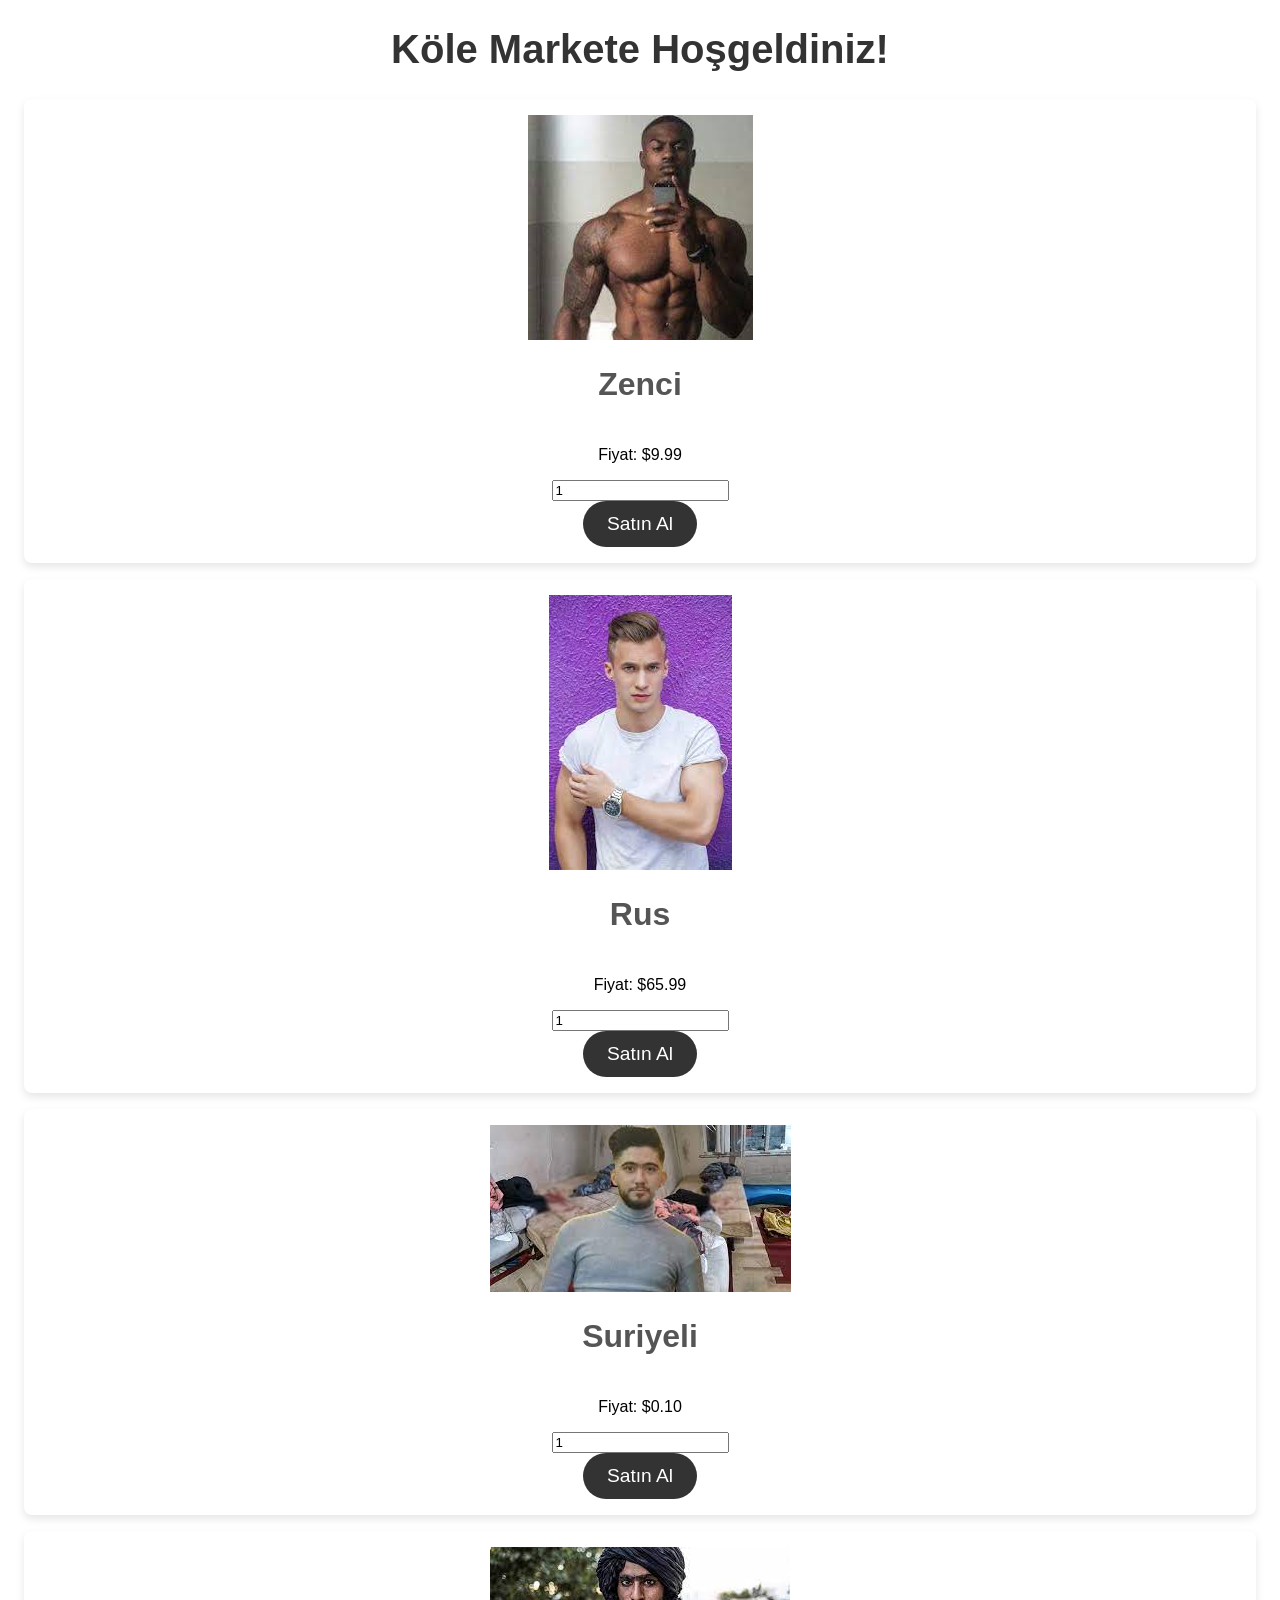
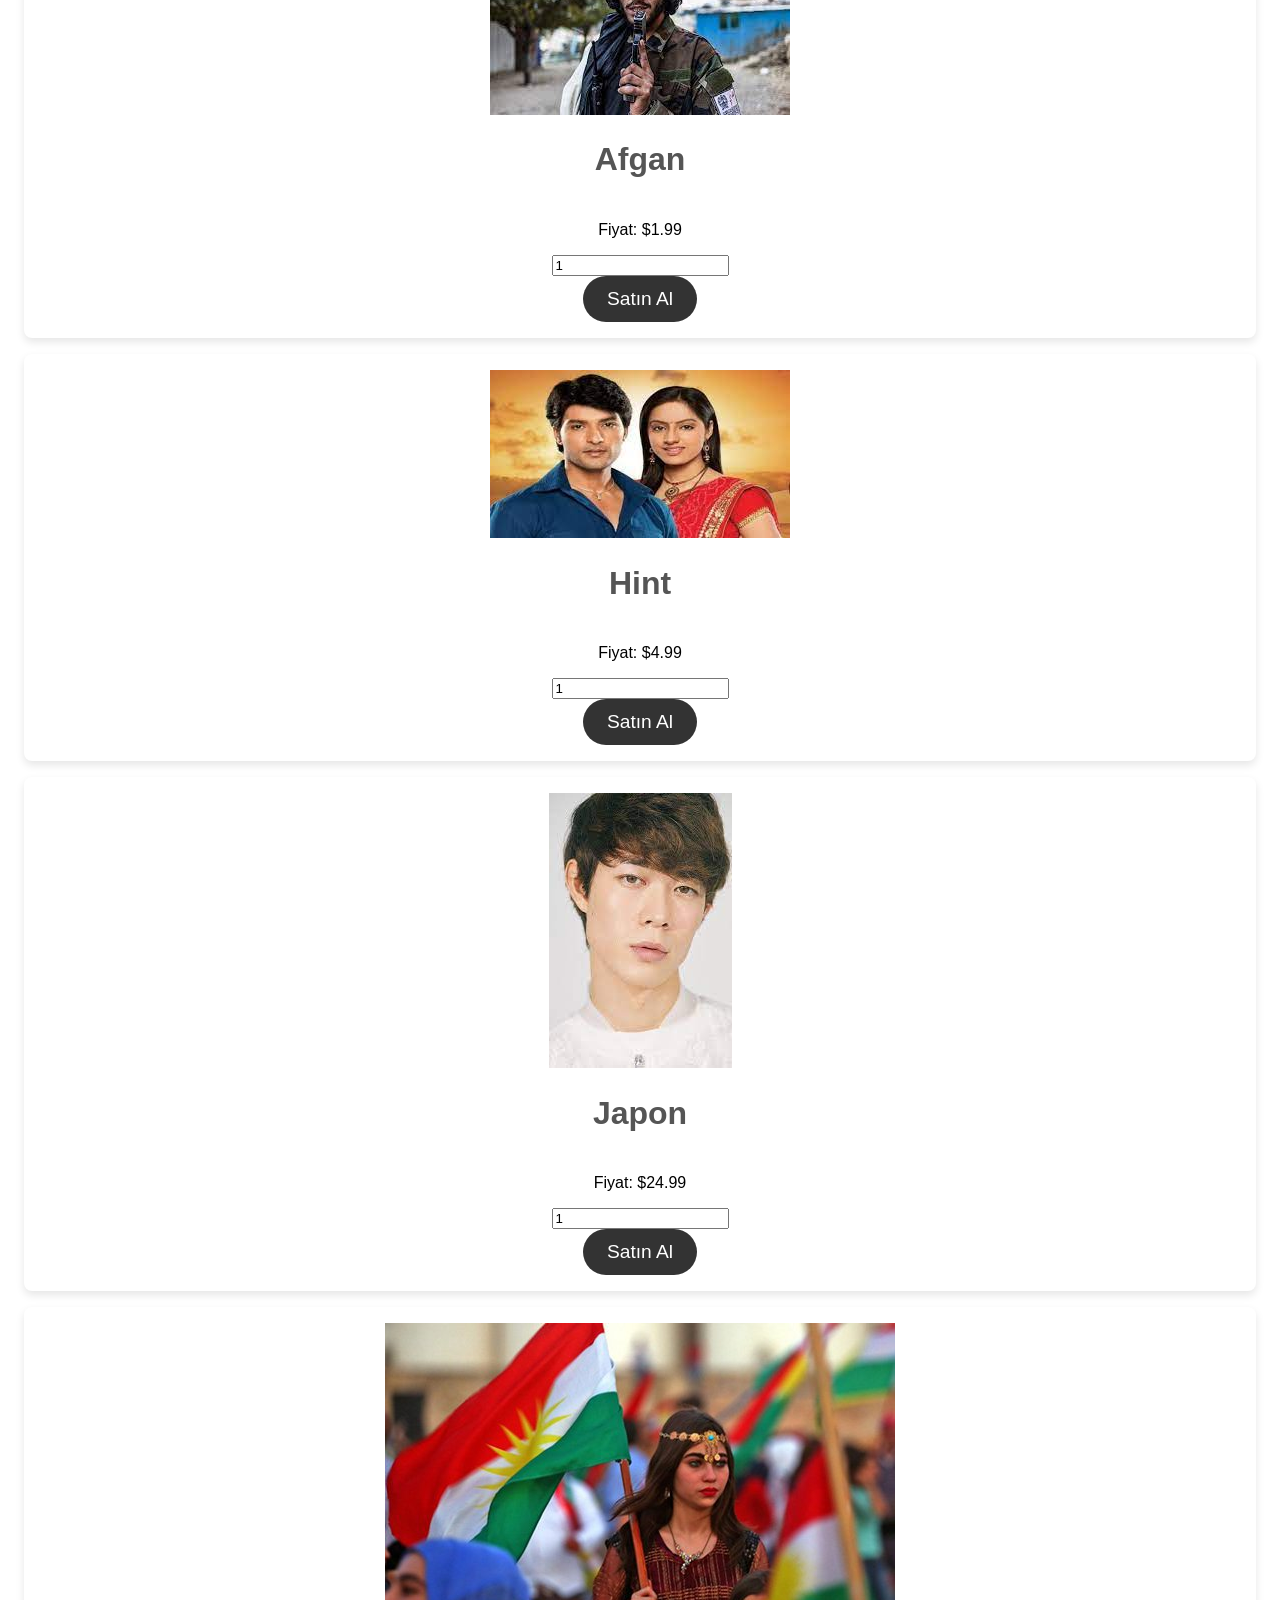
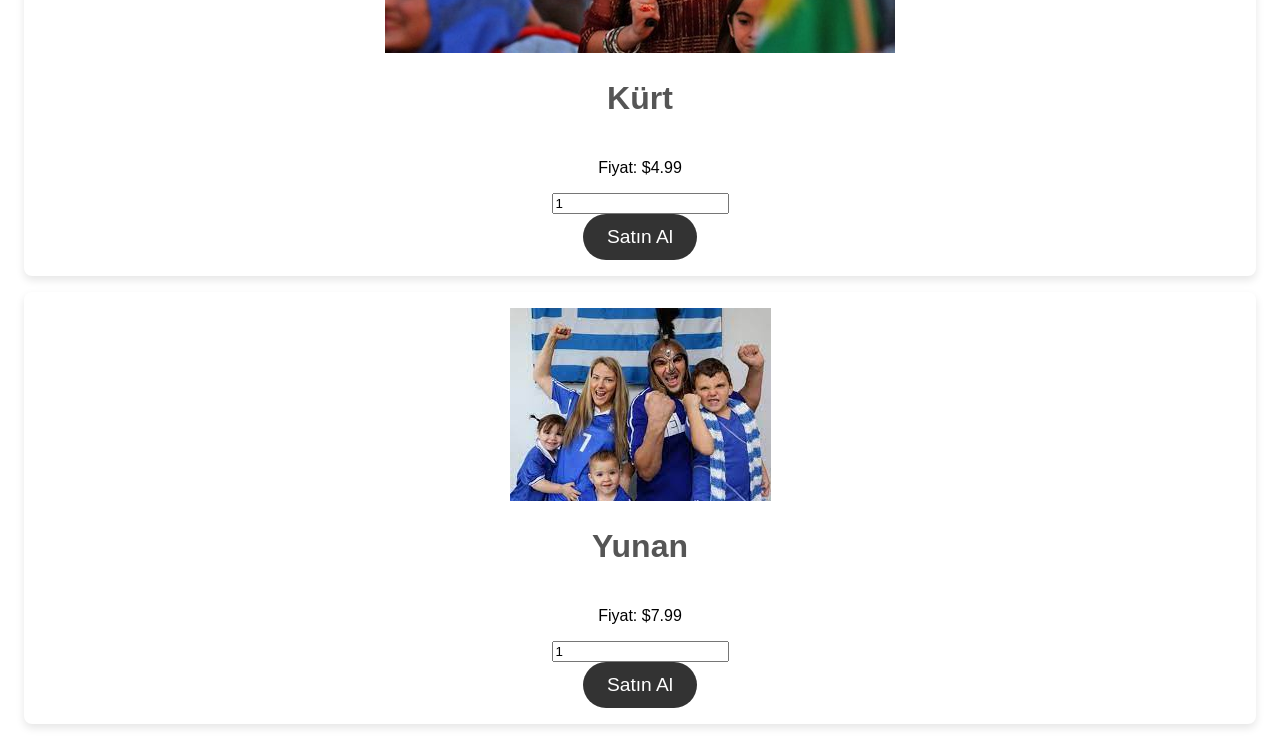
<file: index.html>
<!DOCTYPE html>
<html>
<head>
	<title>Köle Market</title>
    <link rel="stylesheet" href="style.css">
</head>
<body>
	<h1>Köle Markete Hoşgeldiniz!</h1>
	<div class="product">
		<img src="product1.jpg" alt="Zenci">
		<h2>Zenci</h2>
		<p>Fiyat: $9.99</p>
		<input type="number" name="quantity" value="1" min="1">
        <button onclick="location.href='checkout.html'">Satın Al</button>
	</div>
	<div class="product">
		<img src="product2.jpg" alt="Rus">
		<h2>Rus</h2>
		<p>Fiyat: $65.99</p>
		<input type="number" name="quantity" value="1" min="1">
        <button onclick="location.href='checkout.html'">Satın Al</button>
	</div>
	<div class="product">
		<img src="product3.jpg" alt="Suriyeli">
		<h2>Suriyeli</h2>
		<p>Fiyat: $0.10</p>
		<input type="number" name="quantity" value="1" min="1">
        <button onclick="location.href='checkout.html'">Satın Al</button>
	</div>
	<div class="product">
		<img src="product4.jpg" alt="Afgan">
		<h2>Afgan</h2>
		<p>Fiyat: $1.99</p>
		<input type="number" name="quantity" value="1" min="1">
        <button onclick="location.href='checkout.html'">Satın Al</button>
	</div>
	<div class="product">
		<img src="product5.jpg" alt="Hint">
		<h2>Hint</h2>
		<p>Fiyat: $4.99</p>
		<input type="number" name="quantity" value="1" min="1">
        <button onclick="location.href='checkout.html'">Satın Al</button>
	</div>
	<div class="product">
		<img src="product6.jpg" alt="Japon">
		<h2>Japon</h2>
		<p>Fiyat: $24.99</p>
		<input type="number" name="quantity" value="1" min="1">
        <button onclick="location.href='checkout.html'">Satın Al</button>
	</div>
	<div class="product">
		<img src="product7.jpg" alt="Kürt">
		<h2>Kürt</h2>
		<p>Fiyat: $4.99</p>
		<input type="number" name="quantity" value="1" min="1">
        <button onclick="location.href='checkout.html'">Satın Al</button>
	</div>
	<div class="product">
		<img src="product8.jpg" alt="Yunan">
		<h2>Yunan</h2>
		<p>Fiyat: $7.99</p>
		<input type="number" name="quantity" value="1" min="1">
        <button onclick="location.href='checkout.html'">Satın Al</button>
	</div>
</body>
</html>
</file>
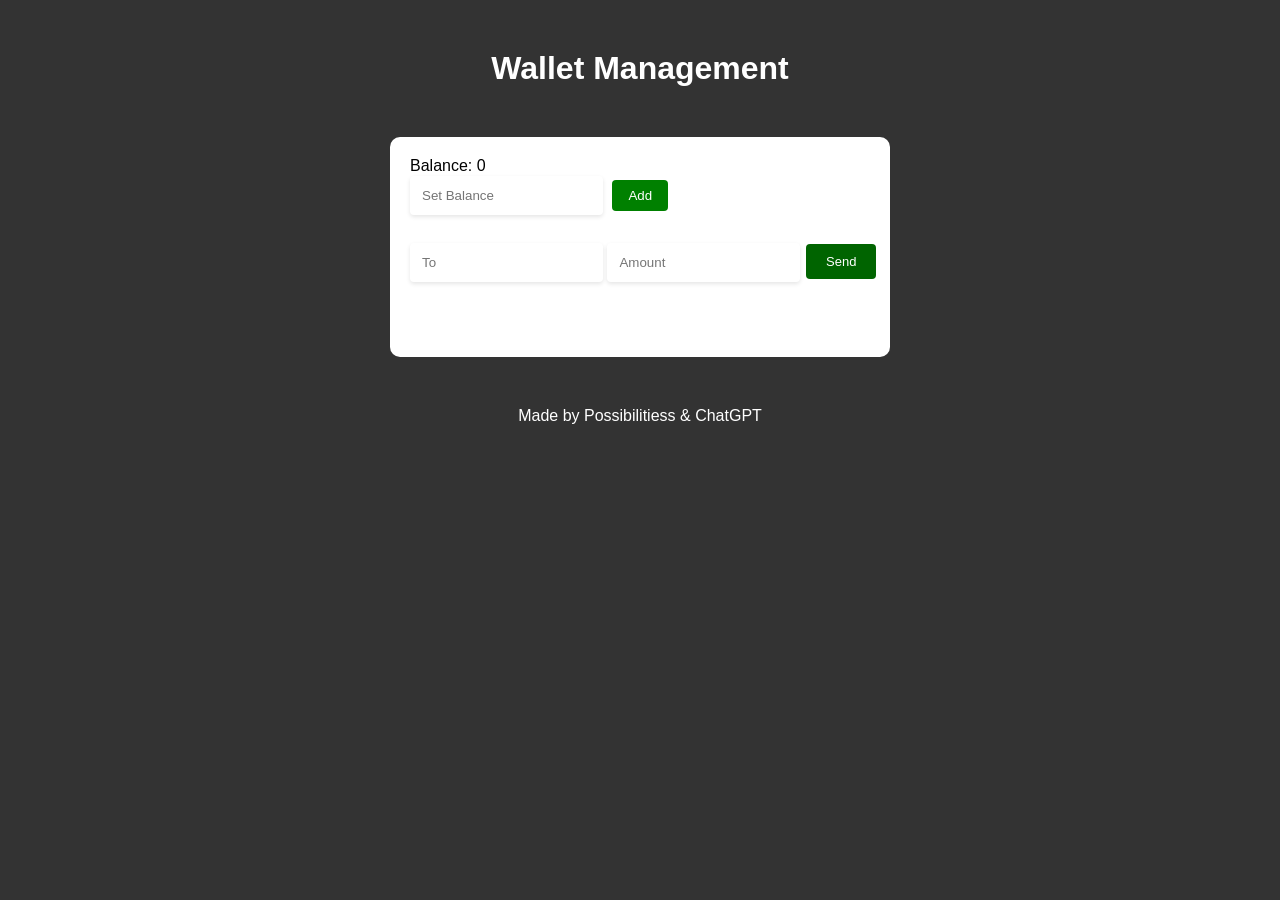
<file: oldp/index.html>
<!DOCTYPE html>
<html>

<head>
  <meta charset="UTF-8">
  <title>Wallet Management</title>
  <link rel="stylesheet" href="style.css">
</head>

<body>
  <h1>Wallet Management</h1>
  <div class="container">
    <label for="balance">Balance:</label>
    <label id="balance">0</label>
    <br>
    <input type="text" id="setBalance" placeholder="Set Balance">
    <button id="update">Add</button>
    <br><br>
    <input type="text" id="to" placeholder="To">
    <input type="text" id="amount" placeholder="Amount">
    <button id="send"class= "btn send">Send</button>
    <div id="message"></div>
  </div>
  <script src="script.js"></script>
  <div class="footer">Made by Possibilitiess & ChatGPT</div>
</body>

</html>
</file>
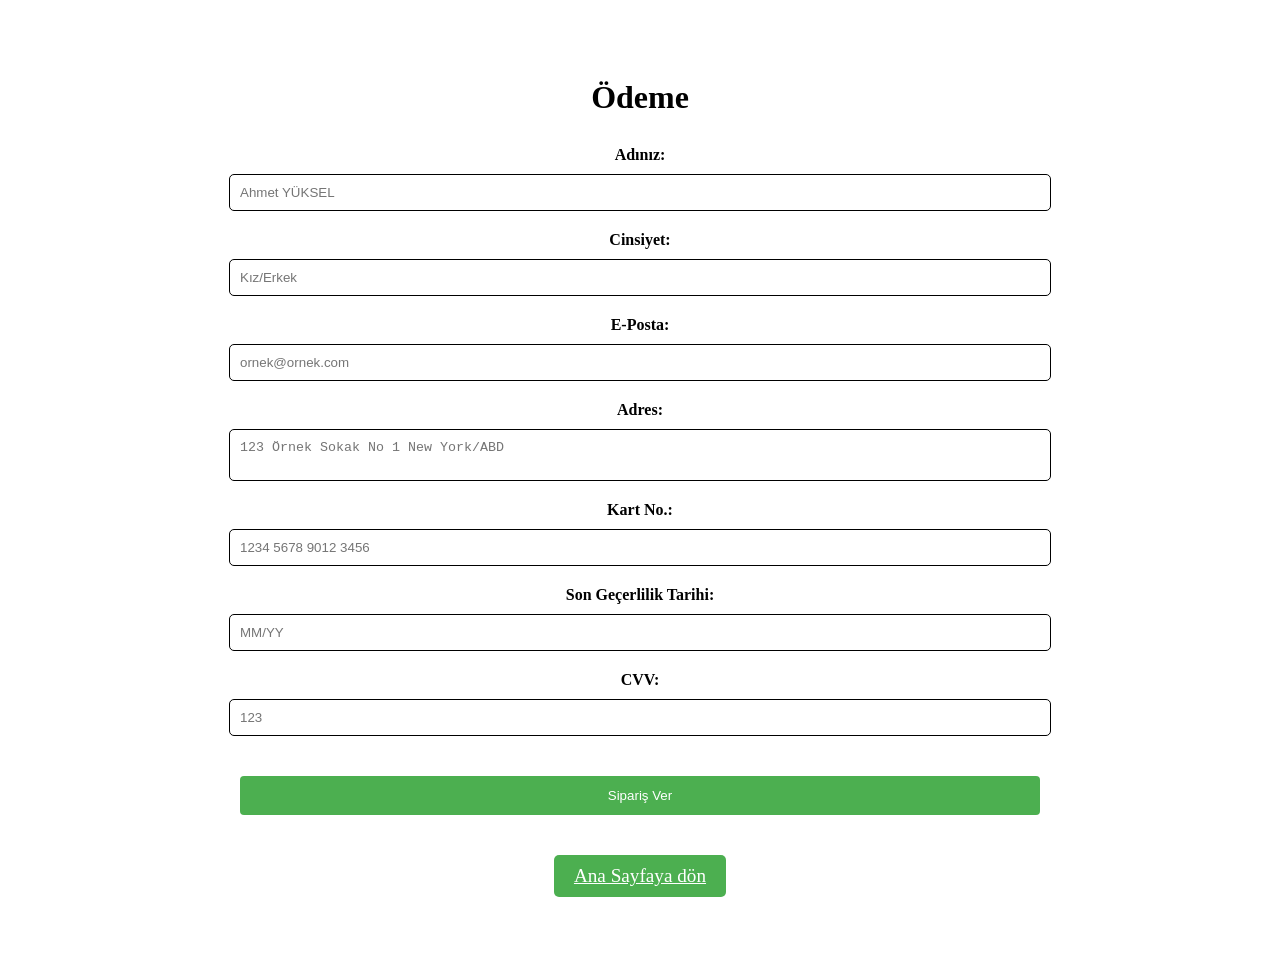
<file: checkout.html>
<!DOCTYPE html>
<html>
  <head>
    <title>Ödeme</title>
    <link rel="stylesheet" href="style1.css">
  </head>
  <body>
    <div class="checkout-container">
      <h1>Ödeme</h1>
      <form>
        <label for="name">Adınız:</label>
        <input type="text" id="name" name="name" placeholder="Ahmet YÜKSEL" required>

        <label for="gender">Cinsiyet:</label>
        <input type="text" id="gender" name="gender" placeholder="Kız/Erkek" required>

        <label for="email">E-Posta:</label>
        <input type="email" id="email" name="email" placeholder="ornek@ornek.com" required>

        <label for="address">Adres:</label>
        <textarea id="address" name="address" placeholder="123 Örnek Sokak No 1 New York/ABD" required></textarea>

        <label for="card-number">Kart No.:</label>
        <input type="text" id="card-number" name="card-number" placeholder="1234 5678 9012 3456" required>

        <label for="exp-date">Son Geçerlilik Tarihi:</label>
        <input type="text" id="exp-date" name="exp-date" placeholder="MM/YY" required>

        <label for="cvv">CVV:</label>
        <input type="text" id="cvv" name="cvv" placeholder="123" required>

        <input type="submit" value="Sipariş Ver">
        <a href="index.html" class="back-button">Ana Sayfaya dön</a>

      </form>
      <script>
        const form = document.querySelector('form');
        form.addEventListener('submit', (e) => {
          e.preventDefault();
          const name = document.getElementById('name').value;
          const email = document.getElementById('email').value;
          const address = document.getElementById('address').value;
          const gender = document.getElementById('gender').value;
    
          // Send order details to server and receive response
          // Assuming the response is a JSON object with a "success" key
          const response = { "success": true };
    
          if (response.success) {
            // Display success message
            alert(name + " adına " + gender + " cinsiyetli köle siparişiniz alındı!");
            // Redirect to main page
            window.location.href = "index.html";
          }
        });
      </script>
    </div>
  </body>
</html>
</file>
<file: style.css>
body {
    font-family: Arial, sans-serif;
    background-color: #FFFFFF;
  }
  
  h1 {
    font-size: 2.5rem;
    color: #333;
    text-align: center;
  }
  
  h2 {
    font-size: 2rem;
    color: #555;
  }
  
  .container {
    max-width: 1200px;
    margin: 0 auto;
  }
  
  .product {
    background-color: #fff;
    box-shadow: 0px 4px 8px rgba(0, 0, 0, 0.1);
    border-radius: 8px;
    padding: 16px;
    margin: 16px;
    display: flex;
    flex-direction: column;
    align-items: center;
    text-align: center;
  }
  
  .product img {
    max-width: 75%;
    height: auto;
  }
  
  .product h3 {
    margin-top: 16px;
    margin-bottom: 8px;
  }
  
  .product p {
    margin-bottom: 16px;
  }
  
  .product button {
    padding: 12px 24px;
    border: none;
    border-radius: 24px;
    background-color: #333;
    color: #fff;
    font-size: 1.2rem;
    cursor: pointer;
    transition: background-color 0.3s ease;
  }
  
  .product button:hover {
    background-color: #555;
  }
</file>
<file: oldp/style.css>
* {
  margin: 0;
  padding: 0;
  box-sizing: border-box;
}

body {
  font-family: Arial, sans-serif;
  background-color: #333;
}

button {
  background-color: green;
  color: white;
  padding: 8px 16px;
  border: none;
  border-radius: 4px;
  cursor: pointer;
  margin: 5px;
}

h1 {
  text-align: center;
  margin-top: 50px;
  color: white;
}

#buttons-area {
  background-color: #2c3e50;
}

.middle {
  background-color: #343a40;
  padding: 20px;
  margin: 20px;
  border-radius: 10px;
}

input[type="text"] {
  padding: 12px;
  border: none;
  border-radius: 4px;
  margin-bottom: 10px;
  box-shadow: 0 2px 4px rgba(0, 0, 0, 0.1);
}

input[type="text"]:focus {
  outline: none;
  box-shadow: 0 2px 8px rgba(0, 0, 0, 0.2);
}




.container {
  width: 500px;
  margin: 50px auto;
  background-color: #fff;
  padding: 20px;
  border-radius: 10px;
}

.title {
  text-align: center;
  font-size: 36px;
  color: #fff;
  margin-bottom: 20px;
}

.balance-label,
.amount-label,
.to-label {
  display: inline-block;
  width: 100px;
  color: #555;
}

.balance-value {
  display: inline-block;
  width: 100px;
  color: #0f0;
  font-weight: bold;
}

.balance-input,
.amount-input,
.to-input {
  display: block;
  width: 100%;
  padding: 10px;
  margin-bottom: 10px;
  border: none;
  border-radius: 5px;
  font-size: 16px;
}

.update {
  background-color: #006400;
  color: #fff;
  border: none;
  border-radius: 4px;
  padding: 10px 20px;
  font-size: 13px;
  cursor: pointer;
  position: relative;
  top: -30px;
  left: 391px;
}
.send {
  background-color: #006400;
  color: #fff;
  border: none;
  border-radius: 4px;
  padding: 10px 20px;
  font-size: 13px;
  cursor: pointer;
  position: relative;
  top: -53px;
  left: 391px;
}

.set-balance-btn:hover,
.send-btn:hover {
  background-color: #3e8e41;
}



.set-balance-btn:disabled,
.send-btn:disabled {
  background-color: #aaa;
  cursor: not-allowed;
}

.success-message {
  background-color: #4caf50;
  color: #fff;
  padding: 10px;
  margin-top: 10px;
  text-align: center;
  border-radius: 5px;
  display: none;
}

.error-message {
  background-color: #f44336;
  color: #fff;
  padding: 10px;
  margin-top: 10px;
  text-align: center;
  border-radius: 5px;
  display: none;
}

.footer {
  text-align: center;
  color: #fff;
  margin-top: 50px;
}
</file>
<file: style1.css>
.checkout-container {
  max-width: 800px;
  margin: 0 auto;
  padding: 50px 20px;
}

h1 {
  text-align: center;
  margin-bottom: 30px;
}

form {
  display: flex;
  flex-direction: column;
  align-items: center;
}

label {
  font-weight: bold;
  margin-bottom: 10px;
}

input,
textarea {
  padding: 10px;
  margin-bottom: 20px;
  border-radius: 5px;
  border: none;
  width: 100%;
}

input[type="text"], input[type="email"], textarea {
    border: 1px solid black;
  }

  #address {
    resize: none;
  }

input[type="submit"] {
  background-color: #4CAF50;
  color: white;
  padding: 12px 20px;
  border: none;
  border-radius: 4px;
  cursor: pointer;
  margin-top: 20px;
}

input[type="submit"]:hover {
  background-color: #45a049;
}

.back-button {
    display: block;
    margin: 20px auto;
    padding: 10px 20px;
    font-size: 1.2em;
    text-align: center;
    color: white;
    background-color: #4CAF50;
    border: none;
    border-radius: 5px;
  }
</file>
